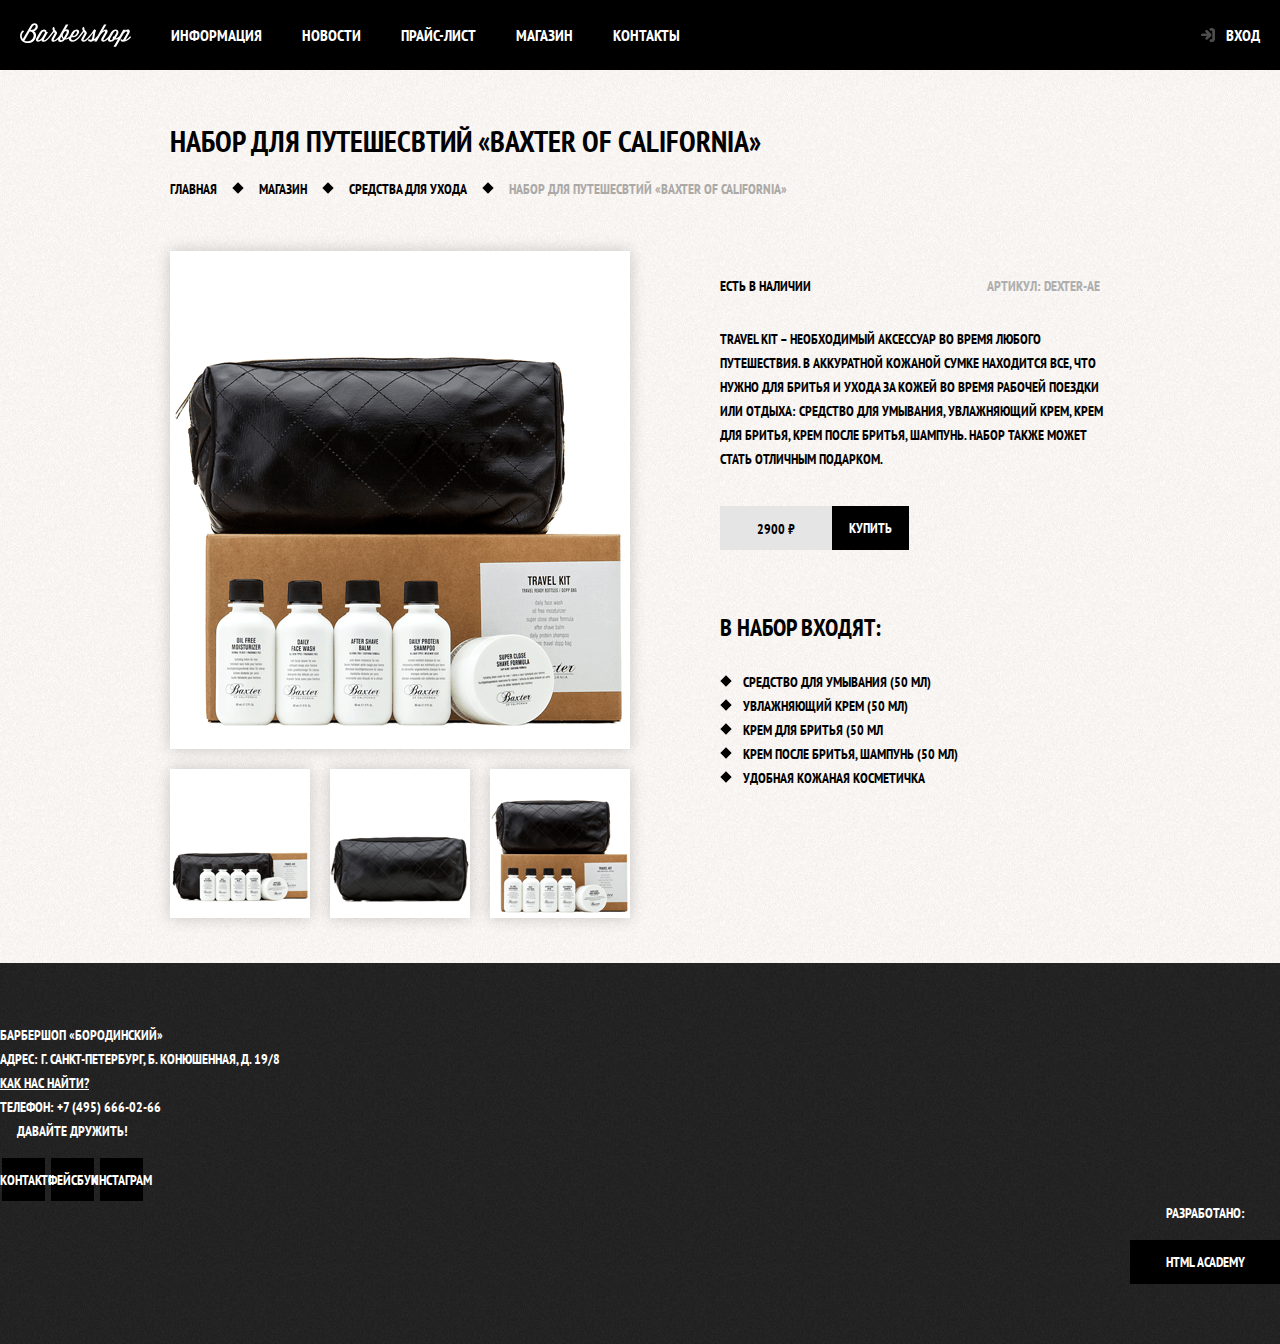
<file: catalog-item.html>
<!DOCTYPE html>
<html lang="ru">
  <head>
    <meta charset="utf-8">
    <title>Барбершоп «Бородинский»</title>
    <link href="https://fonts.googleapis.com/css?family=PT+Sans+Narrow:400,700&amp;subset=latin,cyrillic" rel="stylesheet">
    <link href="css/normalize.css" rel="stylesheet">
    <link href="css/style.css" rel="stylesheet">
  </head>
  <body class="inner-page">
	  <header class="main-header">
      <nav class="main-navigation">
        <a class="main-header-logo" href="index.html"><img src="img/inner-logo.svg" alt="Логотип барбершопа «Бородинский»"></a>
        <ul class="site-navigation">
          <li><a href="info.html">Информация</a></li>
          <li><a href="news.html">Новости</a></li>
          <li><a href="price.html">Прайс-лист</a></li>
          <li class="site-navigation-current"><a href="shop.html">Магазин</a></li>
          <li><a href="contacts.html">Контакты</a></li>
        </ul>
        <ul class="user-navigation">
          <li><a class="login-link">Вход</a></li>
        </ul>
      </nav>
    </header>
    <main class="container">
      <h1 class="page-title">Набор для путешесвтий «Baxter of California»</h1>

      <ul class="breadcrumbs">
        <li><a href="index.html">Главная</a></li>
        <li><a href="#">Магазин</a></li>
        <li><a href="#">Средства для ухода</a></li>
        <li class="breadcrumbs-current">Набор для путешесвтий «Baxter of California»</li>
      </ul>

      <div class="catalog-columns">
        <section class="product-photos">
          <h2 class="visually-hidden">Изображения товара</h2>
          <p class="product-photo-full">
            <img src="img/baxter-travel-kit-big.png" width="460" height="498" alt="Фото всего набора">
          </p>
          <ul class="product-photo-preview">
            <li><img src="img/baxter-travel-kit-1.png" width="140" height="149" alt="Фото в анфас"></li>
            <li><img src="img/baxter-travel-kit-2.png" width="140" height="149" alt="Фото в профиль"></li>
            <li><img src="img/baxter-travel-kit-small.png" width="140" height="149" alt="Фото отдельной части"></li>
          </ul>
        </section>

      <section class="product-info">
        <h2 class="visually-hidden">Описание товара</h2>
        <div class="product-description">
          <p class="product-availability">Есть в наличии</p>
          <p class="product-article">Артикул: Dexter-AE</p>
        </div>
        <p class="product-text">
          Travel Kit – необходимый аксессуар во время любого путешествия. В аккуратной кожаной сумке находится все, что нужно для бритья и ухода за кожей
          во время рабочей поездки или отдыха: средство для умывания, увлажняющий крем, крем для бритья, крем после бритья, шампунь. Набор также может стать
          отличным подарком.
        </p>
        <p class="product-price">
          <b>2900 ₽</b>
          <a class="button" href="#">Купить</a>
        </p>
        <h3>В набор входят:</h3>
        <ul>
          <li>Средство для умывания (50 мл)</li>
          <li>Увлажняющий крем (50 мл)</li>
          <li>Крем для бритья (50 мл</li>
          <li>Крем после бритья, шампунь (50 мл)</li>
          <li>Удобная кожаная косметичка</li>
        </ul>
      </section>
    </div>
    </main>
    <footer class="main-footer">
      <p class="footer-contacts">
        Барбершоп «Бородинский»<br>
        Адрес: г. Санкт-Петербург, Б. Конюшенная, д. 19/8<br>
        <a href="map.html">Как нас найти?</a><br>
        Телефон: +7 (495) 666-02-66
      </p>

      <div class="footer-social">
        <b>Давайте дружить!</b>
        <ul>
          <li><a class="social-button" href="#">Вконтакте</a></li>
          <li><a class="social-button" href="#">Фейсбук</a></li>
          <li><a class="social-button" href="#">Инстаграм</a></li>
        </ul>
      </div>

      <p class="footer-copyright">
        <b>Разработано:</b>
        <a class="button" href="https://htmlacademy.ru">HTML Academy</a>
      </p>
    </footer>
  </body>
</html>
</file>
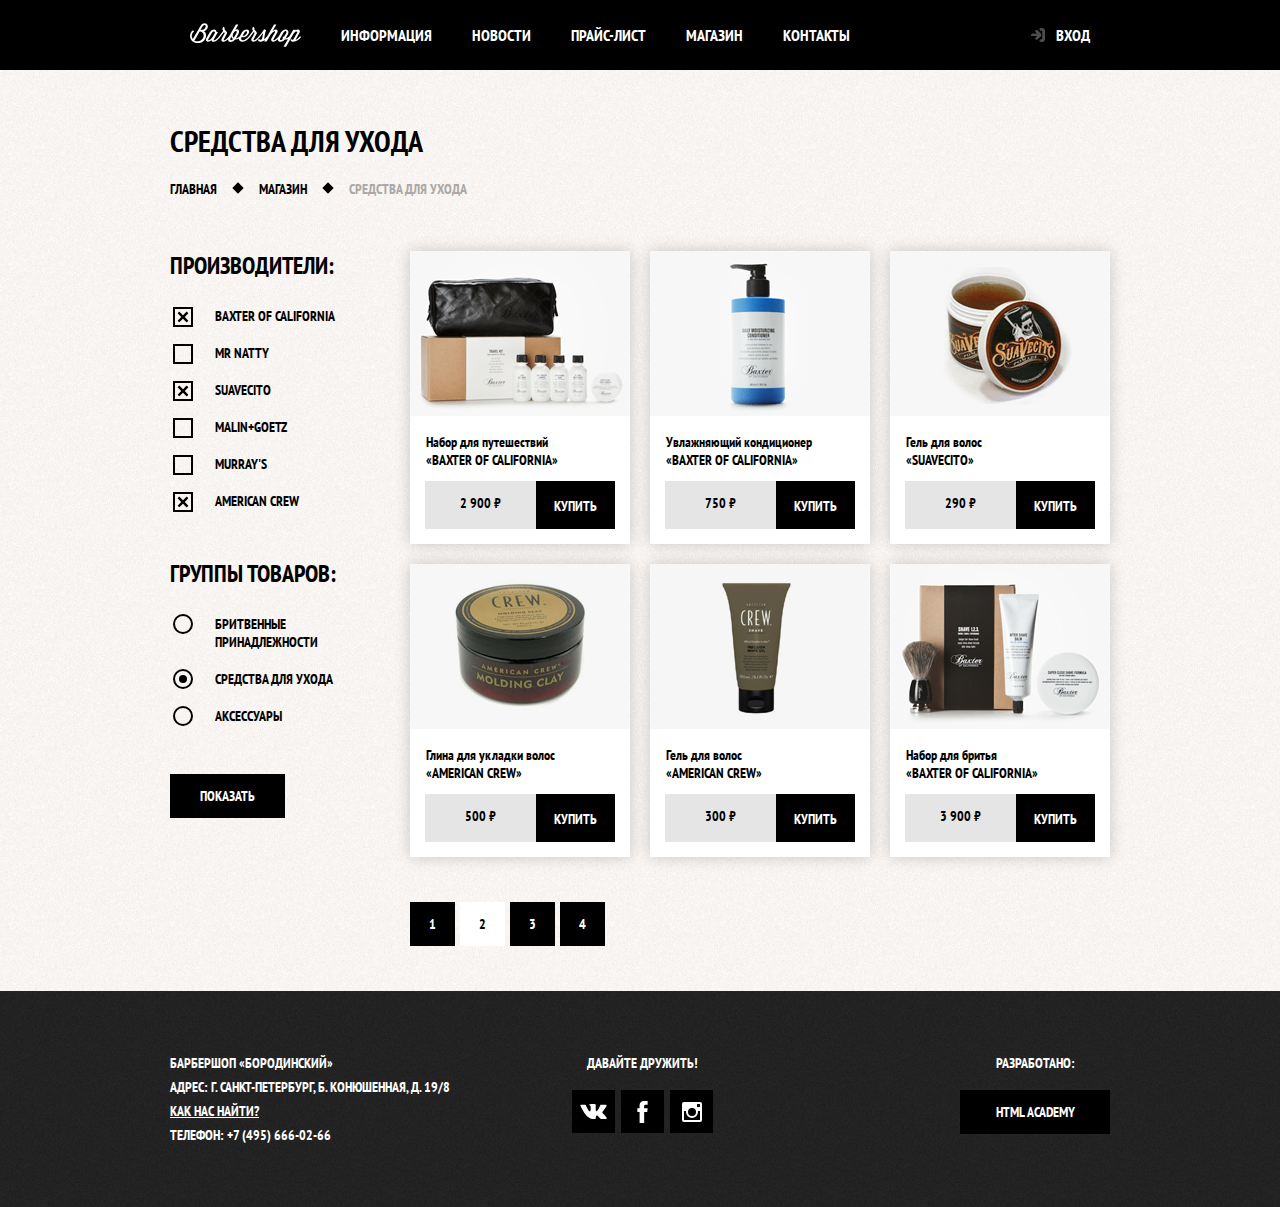
<file: catalog.html>
<!DOCTYPE html>
<html lang="ru">
  <head>
    <meta charset="utf-8">
    <title>Барбершоп «Бородинский»</title>
    <link href="https://fonts.googleapis.com/css?family=PT+Sans+Narrow:400,700&amp;subset=latin,cyrillic" rel="stylesheet">
    <link href="css/normalize.css" rel="stylesheet">
    <link href="css/style.css" rel="stylesheet">
  </head>
  <body class="inner-page">
    <header class="main-header">
      <nav class="main-navigation container">
        <a class="main-header-logo" href="index.html"><img src="img/inner-logo.svg" width="111" height="24" alt="Логотип барбершопа «Бородинский»"></a>
        <ul class="site-navigation">
          <li><a href="info.html">Информация</a></li>
          <li><a href="news.html">Новости</a></li>
          <li><a href="price.html">Прайс-лист</a></li>
          <li class="site-navigation-current"><a href="shop.html">Магазин</a></li>
          <li><a href="contacts.html">Контакты</a></li>
        </ul>
        <ul class="user-navigation">
          <li><a class="login-link" href="#">Вход</a></li>
        </ul>
      </nav>
    </header>
    <main class="container">
      <h1 class="page-title">Средства для ухода</h1>

      <ul class="breadcrumbs">
        <li><a href="index.html">Главная</a></li>
        <li><a href="shop.html">Магазин</a></li>
        <li class="breadcrumbs-current">Средства для ухода</li>
      </ul>

      <div class="catalog-columns">
        <section class="filters">
          <h2 class="visually-hidden">Фильтр товаров</h2>
          <form class="filters-form" method="POST" action="#">
            <fieldset>
              <legend>Производители:</legend>
              <ul>
                <li class="filter-option">
                  <input class="visually-hidden filter-input filter-input-checkbox" type="checkbox" name="baxter-of-california" id="filter-baxter-of-california" checked>
                  <label for="filter-baxter-of-california">Baxter of California</label>
                </li>
                <li class="filter-option">
                  <input class="visually-hidden filter-input filter-input-checkbox" type="checkbox" name="mr-natty" id="filter-mr-natty">
                  <label for="filter-mr-natty">Mr Natty</label>
                </li>
                <li class="filter-option">
                  <input class="visually-hidden filter-input filter-input-checkbox" type="checkbox" name="suavecito" id="filter-suavecito" checked>
                  <label for="filter-suavecito">Suavecito</label>
                </li>
                <li class="filter-option">
                  <input class="visually-hidden filter-input filter-input-checkbox" type="checkbox" name="malin-goetz" id="filter-malin-goetz">
                  <label for="filter-malin-goetz">Malin+Goetz</label>
                </li>
                <li class="filter-option">
                  <input class="visually-hidden filter-input filter-input-checkbox" type="checkbox" name="murrays" id="filter-murrays">
                  <label for="filter-murrays">Murray's</label>
                </li>
                <li class="filter-option">
                  <input class="visually-hidden filter-input filter-input-checkbox" type="checkbox" name="american-crew" id="filter-american-crew" checked>
                  <label for="filter-american-crew">American Crew</label>
                </li>
              </ul>
            </fieldset>
            <fieldset>
              <legend>Группы товаров:</legend>
              <ul>
                <li class="filter-option">
                  <input class="visually-hidden filter-input filter-input-radio" type="radio" name="product-group" value="shaving" id="filter-shaving">
                  <label for="filter-shaving">Бритвенные принадлежности</label>
                </li>
                <li class="filter-option">
                  <input class="visually-hidden filter-input filter-input-radio" type="radio" name="product-group" value="care" id="filter-care" checked>
                  <label for="filter-care">Средства для ухода</label>
                </li>
                <li class="filter-option">
                  <input class="visually-hidden filter-input filter-input-radio" type="radio" name="product-group" value="accessories" id="filter-accessories">
                  <label for="filter-accessories">Аксессуары</label>
                </li>
              </ul>
            </fieldset>
            <button class="filter-button button" type="submit">Показать</button>
          </form>
        </section>

        <section class="catalog">
          <h2 class="visually-hidden">Список средств для ухода</h2>
          <ul class="catalog-list">
              <li class="catalog-item">
                <a href="catalog-item.html">
                  <h3>
                    <span class="catalog-category">Набор для путешествий</span>
                    <span class="catalog-item-title">«Baxter of California»</span>
                  </h3>
                  <p class="catalog-item-image">
                    <img src="img/baxter-travel-kit.png" width="220" height="165" alt="Набор для путешествий «Baxter of California»">
                  </p>
                </a>
                <p class="catalog-item-price">
                  <b>2 900 ₽</b>
                  <a class="button" href="#">Купить</a>
                </p>
              </li>
              <li class="catalog-item">
                <a href="catalog-item.html">
                  <h3>
                    <span class="catalog-category">Увлажняющий кондиционер</span>
                    <span class="catalog-item-title">«Baxter of California»</span>
                  </h3>
                  <p class="catalog-item-image">
                    <img src="img/baxter-conditioner.png" width="220" height="165" alt="Увлажняющий кондиционер «Baxter of California»">
                  </p>
                </a>
                <p class="catalog-item-price">
                  <b>750 ₽</b>
                  <a class="button" href="#">Купить</a>
                </p>
              </li>
              <li class="catalog-item">
                <a href="catalog-item.html">
                  <h3>
                    <span class="catalog-category">Гель для волос</span>
                    <span class="catalog-item-title">«Suavecito»</span>
                  </h3>
                  <p class="catalog-item-image">
                    <img src="img/suavecito-gel.png" width="220" height="165" alt="Гель для волос «Suavecito»">
                  </p>
                </a>
                <p class="catalog-item-price">
                  <b>290 ₽</b>
                  <a class="button" href="#">Купить</a>
                </p>
              </li>
              <li class="catalog-item">
                <a href="catalog-item.html">
                  <h3>
                    <span class="catalog-category">Глина для укладки волос</span>
                    <span class="catalog-item-title">«American crew»</span>
                  </h3>
                  <p class="catalog-item-image">
                    <img src="img/american-crew-clay.png" width="220" height="165" alt="Глина для укладки волос «American crew»">
                  </p>
                </a>
                <p class="catalog-item-price">
                  <b>500 ₽</b>
                  <a class="button" href="#">Купить</a>
                </p>
              </li>
              <li class="catalog-item">
                <a href="catalog-item.html">
                  <h3>
                    <span class="catalog-category">Гель для волос</span>
                    <span class="catalog-item-title">«American crew»</span>
                  </h3>
                  <p class="catalog-item-image">
                    <img src="img/american-crew-gel.png" width="220" height="165" alt="Гель для волос «American crew»">
                  </p>
                </a>
                <p class="catalog-item-price">
                  <b>300 ₽</b>
                  <a class="button" href="#">Купить</a>
                </p>
              </li>
              <li class="catalog-item">
                <a href="catalog-item.html">
                  <h3>
                    <span class="catalog-category">Набор для бритья</span>
                    <span class="catalog-item-title">«Baxter of California»</span>
                  </h3>
                  <p class="catalog-item-image">
                    <img src="img/baxter-kit.png" width="220" height="165" alt="Набор для бритья «Baxter of California»">
                  </p>
                </a>
                <p class="catalog-item-price">
                  <b>3 900 ₽</b>
                  <a class="button" href="#">Купить</a>
                </p>
              </li>
            </ul>
          <ul class="pagination-list">
            <li class="pagination-item"><a href="#">1</a></li>
            <li class="pagination-item pagination-item-current"><a>2</a></li>
            <li class="pagination-item"><a href="#">3</a></li>
            <li class="pagination-item"><a href="#">4</a></li>
          </ul>
        </section>
      </div>
    </main>
    <footer class="main-footer">
        <div class="container">
          <p class="footer-contacts">
            Барбершоп «Бородинский»<br>
            Адрес: г. Санкт-Петербург, Б. Конюшенная, д. 19/8<br>
            <a href="map.html">Как нас найти?</a><br>
            Телефон: +7 (495) 666-02-66
          </p>

          <div class="footer-social">
            <b>Давайте дружить!</b>
            <ul>
              <li>
                <a class="social-button" href="#">
                  <span class="visually-hidden">Вконтакте</span>
                  <svg xmlns="http://www.w3.org/2000/svg" width="27" height="15" viewBox="0 0 26.14 14.91">
                    <path d="M26 13.47l-.09-.17a13.55 13.55 0 0 0-2.6-3q-.87-.83-1.1-1.12A1 1 0 0 1 22 8a10.27 10.27 0 0 1 1.22-1.78l.88-1.16q2.35-3.13 2-4L26 .94a.8.8 0 0 0-.4-.22 2.14 2.14 0 0 0-.87 0h-3.92a.51.51 0 0 0-.27 0h-.3a.6.6 0 0 0-.15.14.93.93 0 0 0-.14.24 22.22 22.22 0 0 1-1.46 3.06q-.5.84-.93 1.46a7 7 0 0 1-.71.91 4.94 4.94 0 0 1-.52.47q-.23.18-.35.15l-.23-.05a.9.9 0 0 1-.31-.33 1.49 1.49 0 0 1-.16-.53v-.55-.65-.57-1.12-1-.75a3.14 3.14 0 0 0 0-.62 2.12 2.12 0 0 0-.14-.44.73.73 0 0 0-.28-.33 1.57 1.57 0 0 0-.46-.18A9 9 0 0 0 12.57 0a8.93 8.93 0 0 0-3.25.33 1.83 1.83 0 0 0-.52.41q-.25.3-.07.33a1.67 1.67 0 0 1 1.16.59l.08.16a2.6 2.6 0 0 1 .19.63 6.32 6.32 0 0 1 .12 1 10.59 10.59 0 0 1 0 1.7q-.07.71-.13 1.1a2.21 2.21 0 0 1-.18.64 2.69 2.69 0 0 1-.16.3l-.07.07a1 1 0 0 1-.37.07.86.86 0 0 1-.46-.19 3.27 3.27 0 0 1-.56-.52 7 7 0 0 1-.66-.93q-.37-.6-.76-1.42l-.22-.39q-.2-.38-.56-1.11t-.62-1.43A.9.9 0 0 0 5.2.9h-.07a.93.93 0 0 0-.22-.16A1.44 1.44 0 0 0 4.6.65L.87.68A1 1 0 0 0 .1.94L0 1a.44.44 0 0 0 0 .22 1.08 1.08 0 0 0 .08.37Q.9 3.53 1.86 5.31t1.66 2.87Q4.23 9.27 5 10.24t1 1.24l.37.41.34.33a8.06 8.06 0 0 0 1 .78 16.34 16.34 0 0 0 1.4.9 7.6 7.6 0 0 0 1.79.72 6.19 6.19 0 0 0 2 .22h1.57a1.08 1.08 0 0 0 .72-.3l.05-.07a.9.9 0 0 0 .1-.25 1.38 1.38 0 0 0 0-.37 4.48 4.48 0 0 1 .09-1.05 2.77 2.77 0 0 1 .23-.71 1.74 1.74 0 0 1 .29-.4 1.19 1.19 0 0 1 .23-.2h.11a.86.86 0 0 1 .77.21 4.52 4.52 0 0 1 .83.79q.39.47.93 1.05a6.41 6.41 0 0 0 1 .87l.27.16a3.31 3.31 0 0 0 .71.3 1.53 1.53 0 0 0 .76.07l3.48-.05a1.58 1.58 0 0 0 .8-.17.68.68 0 0 0 .34-.37 1.06 1.06 0 0 0 0-.46 1.71 1.71 0 0 0-.1-.36z" fill="#fff">
                    </path>
                  </svg>
                </a>
              </li>
              <li>
                <a class="social-button" href="#">
                  <span class="visually-hidden">Фейсбук</span>
                  <svg xmlns="http://www.w3.org/2000/svg" width="19" height="22" viewBox="0 0 10.15 21.74">
                    <path d="M3.34 1.12A4.77 4.77 0 0 1 6.53 0h3.61v3.81H7.81a1.07 1.07 0 0 0-1.09.83v2.55h3.42c-.08 1.23-.24 2.45-.41 3.67h-3v10.87H2.21V10.86H0V7.21h2.19V3.66a3.83 3.83 0 0 1 1.15-2.54z" fill="#fff">
                    </path>
                  </svg>
                </a>
              </li>
              <li>
                <a class="social-button" href="#">
                  <span class="visually-hidden">Инстаграм</span>
                  <svg xmlns="http://www.w3.org/2000/svg" width="20" height="20" viewBox="0 0 20 20">
                    <path d="M18 0H2a2 2 0 0 0-2 2v16a2 2 0 0 0 2 2h16a2 2 0 0 0 2-2V2a2 2 0 0 0-2-2zm-8 6a4 4 0 1 1-4 4 4 4 0 0 1 4-4zM2.5 18a.47.47 0 0 1-.5-.5V9h2.1a3.4 3.4 0 0 0-.1 1 6 6 0 1 0 12 0 3.4 3.4 0 0 0-.1-1H18v8.5a.47.47 0 0 1-.5.5zM18 4.5a.47.47 0 0 1-.5.5h-2a.47.47 0 0 1-.5-.5v-2a.47.47 0 0 1 .5-.5h2a.47.47 0 0 1 .5.5z" fill="#fff">
                    </path>
                  </svg>
                </a>
              </li>
            </ul>
          </div>

          <p class="footer-copyright">
            <b>Разработано:</b>
            <a class="button" href="https://htmlacademy.ru">HTML Academy</a>
          </p>
        </div>
      </footer>
  </body>
</html>
</file>
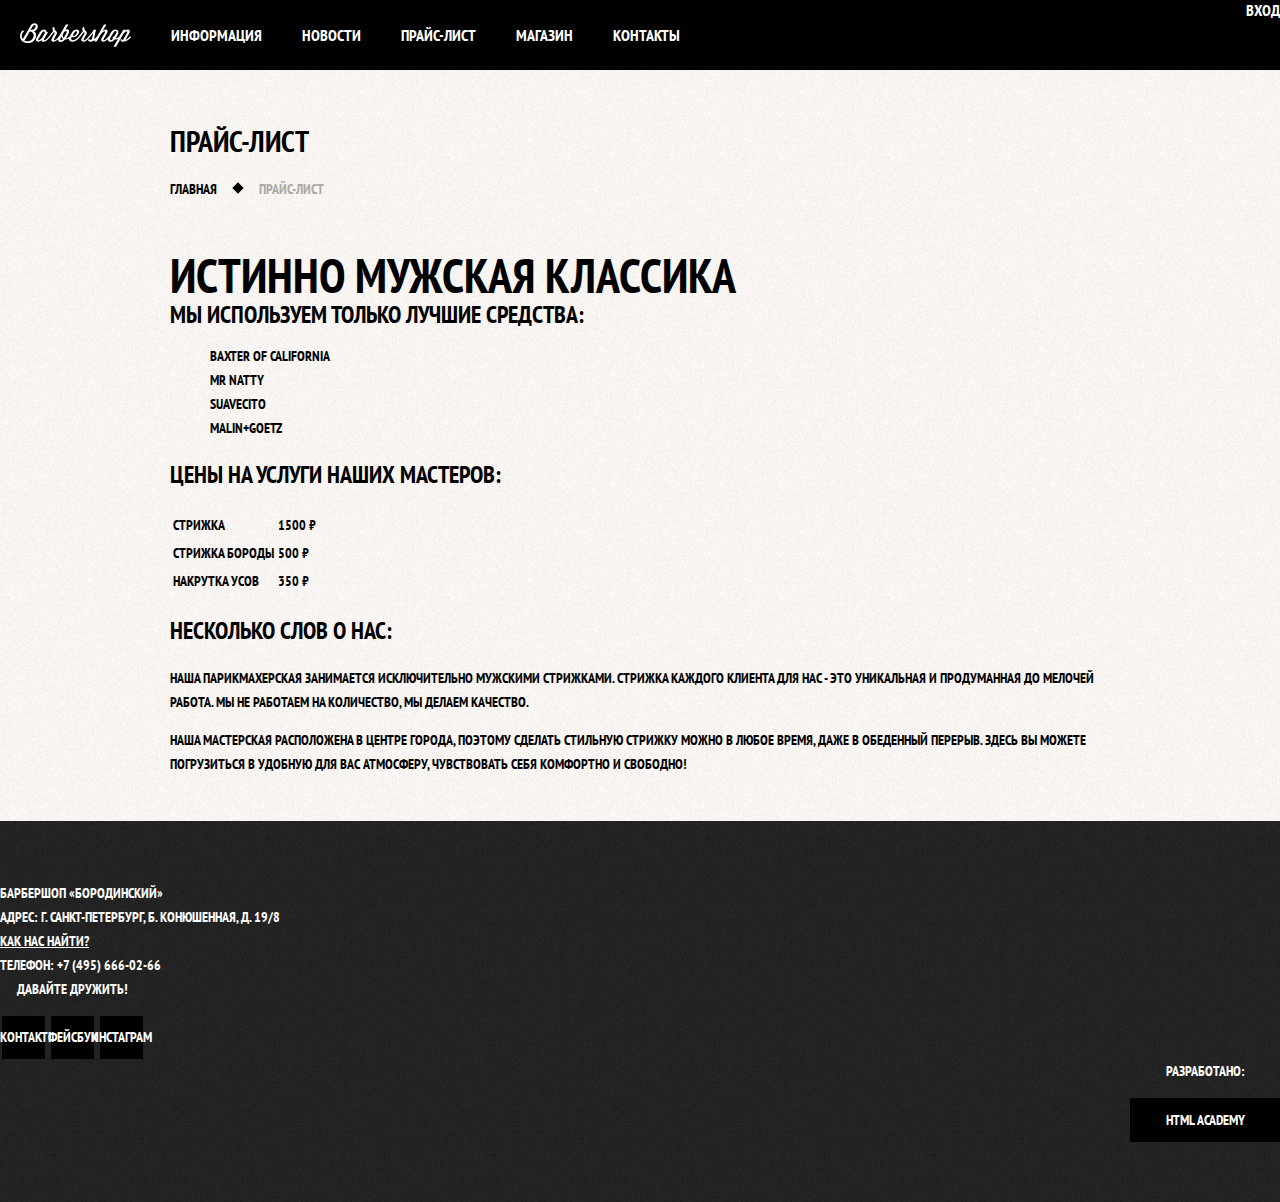
<file: price.html>
<!DOCTYPE html>
<html lang="ru">
  <head>
    <meta charset="utf-8"/>
    <title>Барбершоп «Бородинский»</title>
    <link href="https://fonts.googleapis.com/css?family=PT+Sans+Narrow:400,700&amp;subset=latin,cyrillic" rel="stylesheet">
    <link href="css/normalize.css" rel="stylesheet">
    <link href="css/style.css" rel="stylesheet">
  </head>
  <body class="inner-page">
    <header class="main-header">
      <nav class="main-navigation">
        <a class="main-header-logo" href="index.html"><img src="img/inner-logo.svg" alt="Логотип барбершопа «Бородинский»"></a>
        <ul class="site-navigation">
          <li><a href="info.html">Информация</a></li>
          <li><a href="news.html">Новости</a></li>
          <li class="site-navigation-current"><a href="price.html">Прайс-лист</a></li>
          <li><a href="shop.html">Магазин</a></li>
          <li><a href="contacts.html">Контакты</a></li>
        </ul>
        <ul class="user-navigation">
          <li>Вход</li>
        </ul>
      </nav>
    </header>
    <main class="container">
      <h1 class="page-title">Прайс-лист</h1>

      <ul class="breadcrumbs">
        <li><a href="index.html">Главная</a></li>
        <li class="breadcrumbs-current">Прайс-лист</li>
      </ul>

      <b class="slogan">Истинно мужская классика</b>

      <section class="brands">
        <h2 class="visually-hidden">Производители</h2>
        <b>Мы используем только лучшие средства:</b>
        <ul>
          <li>Baxter of California</li>
          <li>Mr Natty</li>
          <li>Suavecito</li>
          <li>Malin+Goetz</li>
        </ul>
      </section>

      <section class="price">
        <h2>Цены на услуги наших мастеров:</h2>
        <table>
          <tr>
            <td>Стрижка</td>
            <td>1500 ₽</td>
          </tr>
          <tr>
            <td>Стрижка бороды</td>
            <td>500 ₽</td>
          </tr>
          <tr>
            <td>Накрутка усов</td>
            <td>350 ₽</td>
          </tr>
        </table>
      </section>

      <section class="about">
        <h2>Несколько слов о нас:</h2>
        <p>
          Наша парикмахерская занимается исключительно мужскими стрижками. Стрижка каждого клиента для нас - это уникальная и продуманная до мелочей работа.
          Мы не работаем на количество, мы делаем качество.
        </p>
        <p>
          Наша мастерская расположена в центре города, поэтому сделать стильную стрижку можно в любое время, даже в обеденный перерыв.
          Здесь вы можете погрузиться в удобную для вас атмосферу, чувствовать себя комфортно и свободно!
        </p>
      </section>
    </main>
    <footer class="main-footer">
        <p class="footer-contacts">
          Барбершоп «Бородинский»<br>
          Адрес: г. Санкт-Петербург, Б. Конюшенная, д. 19/8<br>
          <a href="map.html">Как нас найти?</a><br>
          Телефон: +7 (495) 666-02-66
        </p>

        <div class="footer-social">
          <b>Давайте дружить!</b>
          <ul>
            <li><a class="social-button" href="#">Вконтакте</a></li>
            <li><a class="social-button" href="#">Фейсбук</a></li>
            <li><a class="social-button" href="#">Инстаграм</a></li>
          </ul>
        </div>

        <p class="footer-copyright">
          <b>Разработано:</b>
          <a class="button" href="https://htmlacademy.ru">HTML Academy</a>
        </p>
      </footer>
  </body>
</html>
</file>
<file: css/style.css>
body {
  margin: 0;

  font-family: "PT Sans Narrow", "Arial", sans-serif;
  font-size: 14px;
  font-weight: 700;
  line-height: 24px;
  color: #ffffff;
  text-transform: uppercase;

  background-color: #000000;
  background-image: url("../img/background.jpg");
  background-position: top center;
  background-repeat: no-repeat;
}

.inner-page {
  color: #000000;

  background-color: #f9f6f3;
  background-image: url("../img/pattern-light.jpg");
  background-position: 0 0;
  background-repeat: repeat;
}

a {
  text-decoration: none;
}

img {
  max-width: 100%;
  height: auto;
}

.visually-hidden:not(:focus):not(:active),
input[type="checkbox"].visually-hidden,
input[type="radio"].visually-hidden {
  position: absolute;

  width: 1px;
  height: 1px;
  margin: -1px;
  border: 0;
  padding: 0;

  white-space: nowrap;

  clip-path: inset(100%);
  clip: rect(0 0 0 0);
  overflow: hidden;
}

.button {
  display: inline-block;
  margin-right: 16px;
  padding: 10px 30px;

  font: inherit;

  color: #ffffff;
  text-align: center;
  vertical-align: middle;
  text-transform: uppercase;

  background-color: #000000;
  border: none;
}

.button:hover,
.button:focus {
  background-color: #663d15;
}

.button.disabled,
.button:disabled {
  cursor: default;
  opacity: 0.5;
  background-color: #000000;
}

.container {
  width: 940px;
  margin: 0 auto;
  padding: 0 10px;
}

.main-header {
  margin-bottom: 75px;
}

.inner-page .main-header {
  margin-bottom: 50px;

  background-color: #000000;
}

.main-header-logo {
  width: 371px;
  height: 155px;

  order: 1;
}

.inner-page .main-header-logo {
  order: 0;

  width: 111px;
  height: 24px;
  padding: 23px 20px;
}

.main-navigation {
  display: flex;
  flex-direction: column;
  align-items: center;

  font-size: 16px;
  line-height: 20px;
  color: #ffffff;

  /*background-color: #000000;*/
}

.inner-page .main-navigation {
  align-items: flex-start;
  flex-direction: row;
}

.main-navigation-wrapper {
  width: 100%;
  margin-bottom: 60px;

  background-color: #000000;
}

.main-navigation-wrapper .container {
  display: flex;
  justify-content: space-between;
}

.site-navigation,
.user-navigation {
  margin: 0;
  padding: 0;
  list-style: none;
}

.site-navigation {
  display: flex;
  flex-wrap: wrap;
  width: 620px;
}

.user-navigation {
  display: flex;
  flex-wrap: wrap;
  max-width: 140px;
}

.inner-page .user-navigation {
  margin-left: auto;
}

.site-navigation a,
.user-navigation a {
  display: block;
  padding: 25px 20px;

  color: #ffffff;
}

.user-navigation .login-link {
  position: relative;
  padding-left: 50px;
}

.login-link::before {
  position: absolute;
  top: 27px;
  left: 24px;
  content: "";
  width: 16px;
  height: 18px;

  background-image: url("../img/icon-login.svg");
  background-repeat: no-repeat;
  background-position: 0 0;

  opacity: 0.3;
}

.login-link:hover::before,
.login-link:focus::before,
.login-link:active::before {
  opacity: 1;
}

.site-navigation a:hover,
.site-navigation a:focus,
.user-navigation a:hover,
.user-navigation a:focus {
  background-color: #242424;
}

.features {
  margin-bottom: 80px;
}

.features-list {
  display: flex;
  justify-content: space-between;
  margin: 0;
  padding: 0;

  list-style: none;
}

.features-item {
  width: 300px;

  text-align: center;
}

.features-item p {
  margin: 0 10px;
}

.features-item h3 {
  position: relative;

  margin: 0;
  margin-bottom: 60px;

  font-size: 30px;
  line-height: 42px;
}

.features-item h3::after {
  position: absolute;
  bottom: -30px;
  left: 50%;
  margin-left: -10px;

  content: "";
  width: 20px;
  height: 20px;

  background-color: #ffffff;

  transform: rotate(45deg);
}

.index-columns {
  display: flex;
  justify-content: space-between;
  padding: 50px 80px;
  margin-bottom: 35px;

  color: #000000;

  background-color: #f8f5f2;
  background-image: url("../img/line.png"), url("../img/pattern-light.jpg");
  background-position: center, 0 0;
  background-repeat: no-repeat, repeat;
}

.index-columns h2 {
  margin: 0;
  margin-bottom: 25px;

  font-size: 30px;
  line-height: 42px;
}

.news {
  width: 380px;
}

.news-list {
  margin: 0;
  margin-bottom: 25px;
  padding: 0;
  list-style: none;
}

.news-item {
  margin-bottom: 25px;
}

.news-item p {
  margin: 0;
}

.news-item time {
  text-transform: none;
}

.gallery {
  width: 300px;
}

.gallery-content {
  height: 164px;
  margin: 0;

  background-color: #cccccc;
  border: 7px solid #ffffff;
}

.gallery-content img {
  width: 286px;
  height: 164px;
}

.gallery-container {
  position: relative;
  height: 260px;
}

.gallery-button {
  position: absolute;
  bottom: 0;
  box-sizing: border-box;

  width: 140px;
  margin: 0;
}

.gallery-button-back {
  left: 0;
}

.gallery-button-next {
  right: 0;
}

.contacts {
  width: 380px;
}

.contacts p {
  margin: 0;
  margin-bottom: 25px;
}

.appointment {
  width: 300px;
}

.appointment-info {
  margin: 0;
  margin-bottom: 15px;
}

.appointment-form {
  display: flex;
  flex-wrap: wrap;
  justify-content: space-between;
}

.appointment-item {
  width: 140px;
  margin: 0;
  margin-bottom: 10px;
}

.appointment-item label {
  display: block;
  margin-bottom: 9px;
  margin-left: 15px;
}

.appointment-item input {
  box-sizing: border-box;
  width: 140px;
  padding-top: 8px;
  padding-left: 15px;
  padding-right: 15px;
  padding-bottom: 7px;

  font: inherit;

  background-color: transparent;
  border: 2px solid #000000;
}

.appointment-item input:focus {
  border-color: #663d15;
}

.appointment .button {
  display: block;
  width: 100%;
  margin-top: 10px;
  margin-right: 0;
}

.main-footer {
  padding: 60px 0;
  margin-top: 65px;

  color: #ffffff;

  background-color: #212121;
  background-image: url("../img/pattern-dark.jpg");
  background-position: 0 0;
  background-repeat: repeat;
}

.inner-page .main-footer {
  margin-top: 45px;
}

.main-footer .container {
  display: flex;
}

.footer-contacts {
  margin: 0;
  margin-right: 80px;
  width: 320px;
}


.footer-contacts a {
  color: #ffffff;
  text-decoration: underline;
}

.footer-contacts a:hover,
.footer-contacts a:focus {
  text-decoration: none;
}

.footer-social {
  width: 145px;

  text-align: center;
}

.footer-social b {
  display: block;
  margin-bottom: 15px;
}

.footer-social ul {
  display: flex;
  flex-wrap: wrap;
  justify-content: space-between;
  width: 141px;
  margin: 0 auto;
  padding: 0;
  list-style: none;
}

.social-button {
  display: flex;
  align-items: center;
  justify-content: center;
  width: 43px;
  height: 43px;
  color: #ffffff;
  background-color: #000000;
}

.social-button:hover,
.social-button:focus {
  background-color: #ffffff;
}

.social-button:hover path,
.social-button:focus path {
  fill: #000000;
}

.footer-copyright {
  margin: 0;
  margin-left: auto;
  width: 150px;

  text-align: center;
}

.footer-copyright b {
  display: block;
  margin-bottom: 15px;
}

.footer-copyright .button {
  display: block;
  margin-right: 0;
}

.footer-copyright .button:hover,
.footer-copyright .button:focus {
  color: #000000;
  background-color: #ffffff;
}

.modal {
  color: #000000;

  background-color: #f8f5f2;
  background-image: url("../img/pattern-light.jpg");
  background-position: 0 0;
  background-repeat: repeat;
}

.modal-login h2 {
  font-size: 30px;
  line-height: 42px;
}

.login-form input {
  font: inherit;
  color: #000000;
  text-transform: uppercase;

  background-color: transparent;
  border: 2px solid #000000;
}

.login-form input:focus {
  border-color: #663d15;
}

.login-checkbox:hover,
.login-checkbox:focus {
  color: #663d15;
}

.restore {
  color: #000000;
  text-decoration: underline;
}

.restore:hover,
.restore:focus {
  text-decoration: none;
}

/*Страница каталога*/

.page-title {
  margin: 0;
  margin-bottom: 15px;
  padding: 0;

  font-size: 30px;
  line-height: 42px;
}

.breadcrumbs {
  display: flex;
  justify-content: flex-start;
  flex-wrap: wrap;
  padding: 0;
  margin: 0;
  margin-bottom: 50px;

  list-style: none;
}

.breadcrumbs li {
  position: relative;

  margin-right: 42px;
}

.breadcrumbs li:last-child {
  margin-right: 0;
}

.breadcrumbs li::after {
  content: "";

  position: absolute;
  top: 7px;
  right: -25px;

  width: 8px;
  height: 8px;

  transform: rotate(45deg);

  background-color: #000000;
}

.breadcrumbs-current {
  color: #aba9a7;
}

.breadcrumbs-current::after {
  display: none;
}

.breadcrumbs a {
  color: #000000;
}

.breadcrumbs a:hover,
.breadcrumbs a:focus {
  text-decoration: underline;
}

.catalog-columns {
  display: flex;
  justify-content: space-between;
}

.filters {
  width: 180px;
}

.filters-form fieldset {
  padding: 0;
  margin: 0;
  margin-bottom: 30px;

  border: none;
}

.filter fieldset:first-child {
  margin-bottom: 35px;
}

.filters-form legend {
  margin-bottom: 26px;

  font-size: 24px;
  line-height: 30px;
}

.filters-form ul {
  margin: 0;
  padding: 0;

  list-style: none;
  line-height: 18px;
}

.filter-option {
  margin-bottom: 19px;
  padding-left: 45px;
}

.filter-option label {
  position: relative;

  display: block;

  cursor: pointer;
  user-select: none;
}

.filter-input:hover + label,
.filter-input:focus + label {
  color: #663d15;
}

.filter-input-checkbox + label::before {
  content: "";
  position: absolute;
  left: -42px;
  top: 0;

  width: 16px;
  height: 16px;

  border: 2px solid #000000;
}

.filter-input-checkbox:checked + label::after {
  content: "";

  position: absolute;
  top: 4px;
  left: -38px;

  width: 12px;
  height: 12px;

  background-image: url("../img/cross.svg");
  background-repeat: no-repeat;
  background-position: 0 0;
}

.filter-input-radio + label::before {
  content: "";

  position: absolute;
  left: -42px;
  top: -1px;

  width: 16px;
  height: 16px;

  border: 2px solid #000000;
  border-radius: 50%;
}

.filter-input-radio:checked + label::after {
  content: "";

  position: absolute;
  top: 5px;
  left: -36px;

  width: 8px;
  height: 8px;

  background-color: #000000;
  border-radius: 50%;
}

.filter-input:disabled + label {
  color: #000000;
  opacity: 0.5;
}

.catalog {
  width: 700px;
}

.catalog-list {
  display: flex;
  flex-wrap: wrap;
  margin: 0;
  margin-left: -20px;
  margin-bottom: 25px;
  padding: 0;
  list-style: none;
}

.catalog-item {
  width: 220px;
  margin-bottom: 20px;
  margin-left: 20px;
  background-color: #ffffff;
  box-shadow: 0 0 15px rgba(0, 0, 0, 0.2);
}

.catalog-item:hover {
  box-shadow: 0 0 25px rgba(0, 0 ,0, 0.3)
}

.catalog-item a {
  display: flex;
  flex-direction: column;
  color: #000000;
}

.catalog-item h3 {
  order: 1;
  margin-top: 17px;
  margin-bottom: 12px;
  margin-left: 16px;
  margin-right: 15px;

  font-size: 14px;
  line-height: 18px;
}

.catalog-category {
  display: block;

  text-transform: none;
}

.catalog-item-image {
  width: 220px;
  height: 165px;
  margin: 0;
}

.catalog-item-price {
  display: flex;
  margin: 15px;
  margin-top: 0;
}

.catalog-item-price b {
  width: 112px;
  padding: 13px 25px 11px;

  font-size: 14px;
  line-height: 18px;
  text-align: center;

  background-color: #e5e5e5;
}

.catalog-item-price .button {
  width: 50px;
  padding: 13px 18px 11px;
  margin-right: 0;

  color: #ffffff;
}

.pagination-list {
  display: flex;
  flex-wrap: wrap;
  margin: 0;
  padding: 0;

  list-style: none;
}

.pagination-item {
  margin-right: 5px;
}

.pagination-item:last-child {
  margin-right: 0;
}

.pagination-item a {
  display: block;
  padding: 10px 19px;

  color: #ffffff;
  background-color: #000000;
}

.pagination-item a:hover,
.pagination-item a:focus,
.pagination-item a:active {
  background-color: #663d15;
}

.pagination-item-current a {
  color: #000000;
  background-color: #ffffff;
}

.pagination-item-current a:hover,
.pagination-item-current a:focus,
.pagination-item-current a:active {
  color: #000000;
  background-color: #ffffff;
}

/*Карточка товара*/

.product-photos {
  width: 460px;
}

.product-photo-preview {
  display: flex;
  margin: 0;
  padding: 0;
  list-style: none;
}

.product-photo-full {
  width: 460px;
  height: 498px;
  margin: 0;
  margin-bottom: 20px;

  box-shadow: 0 0 15px rgba(0, 0, 0, 0.2);
}

.product-photo-preview li {
  width: 140px;
  height: 149px;
  margin-right: 20px;

  box-shadow: 0 0 15px rgba(0, 0, 0, 0.2);
}

.product-photo-preview li:nth-child(3n) {
  margin-right: 0;
}

.product-description {
  display: flex;
  justify-content: space-between;
  padding-right: 10px;
  margin-bottom: 29px;
}

.product-description p {
  width: 200px;
}

.product-article {
  color: #aeaeae;
  text-align: right;
}

.product-price b {
  text-align: center;
  width: 112px;
  padding-top: 13px;
  padding-left: 36px;
  padding-right: 36px;
  padding-bottom: 11px;

  line-height: 20px;
  text-align: center;

  background-color: #e5e5e5;

  box-sizing: border-box;

  background-color: #e5e5e5;
}

.product-price .button {
  padding-left: 17px;
  padding-right: 17px;
}

.product-info {
  width: 390px;
  padding-top: 23px;
}

.product-info .product-text {
  margin-bottom: 35px;
}

.product-info p {
  margin: 0;
}

.product-info h3 {
  margin: 0;
  margin-bottom: 27px;

  font-size: 24px;
  line-height: 30px;
}

.product-info ul {
  margin: 0;
  padding: 0;

  list-style: none;
}

.product-info li {
  position: relative;

  padding-left: 23px;
}

.product-info li::before {
  content: "";

  position: absolute;
  top: 7px;
  left: 2px;

  width: 8px;
  height: 8px;

  background-color: #000000;

  transform: rotate(45deg);
}

.product-info .product-price {
  display: flex;
  margin-bottom: 63px;
}

/*Прайс*/

.slogan {
  font-size: 48px;
  line-height: 48px;
}

.brands b {
  font-size: 24px;
  line-height: 30px;
}
.brands ul {
  list-style: none;
 }

.price h2 {
  font-size: 24px;
  line-height: 30px;
}

.about h2 {
  font-size: 24px;
  line-height: 30px;
}
</file>
